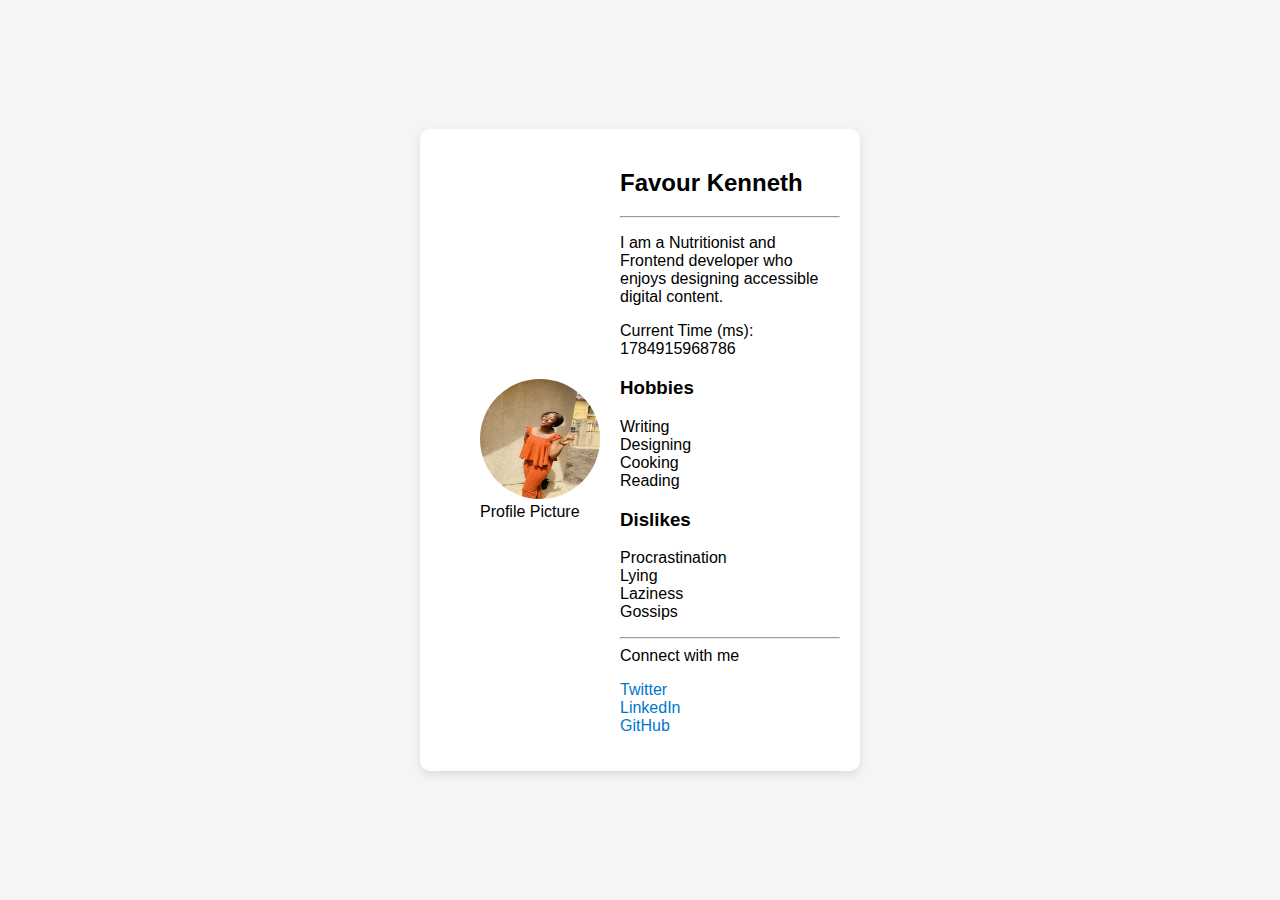
<file: index.html>
<!DOCTYPE html>
<html lang="en">
    <head>
        <meta charset="UTF-8">
        <meta name="viewport" content="width=device-width, initial-scale=1.0">
        <title>Profile Card</title>
        <link rel="stylesheet" href="style.css">
    </head>
    <body>
         <article data-testid="test-profile-card" class="profile-card">
    <figure>
      <img
        src="myphoto.jpg"
        alt="Profile picture of Favour Kenneth"
        data-testid="test-user-avatar"
      />

      <figcaption>Profile Picture</figcaption>
    </figure>
    <div class="profile-content">
    <header>
      <h2 data-testid="test-user-name">Favour Kenneth</h2>
    </header>
 <hr class="divider" aria-hidden="true"></hr>

     <p data-testid="test-user-bio"> I am a Nutritionist and Frontend developer who enjoys designing accessible digital content.</p>
     
     <div class="time-display"> Current Time (ms):
    <span data-testid="test-user-time"></span>
     </div>

    <section>
      <h3>Hobbies</h3>
      <ul data-testid="test-user-hobbies">
        <li>Writing</li>
        <li>Designing</li>
        <li>Cooking</li>
        <li>Reading</li>
      </ul>
    </section>

    <section>
      <h3>Dislikes</h3>
      <ul data-testid="test-user-dislikes">
        <li>Procrastination</li>
        <li>Lying</li>
        <li>Laziness</li>
        <li>Gossips</li>
        </ul>
    </section>
    <hr class="divider" aria-hidden="true"></hr>

    <div class="connect-title"> Connect with me</div>

    <nav aria-label="Social media profiles">
      <ul data-testid="test-user-social-links" class="social-links">
        <li>
          <a href="https://twitter.com/" target="_blank" rel="noopener noreferrer" data-testid="test-user-social-twitter" aria-label="Visit Twitter profile">Twitter</a>
        </li>
        <li>
          <a href="https://linkedin.com/" target="_blank" rel="noopener noreferrer" data-testid="test-user-social-linkedin" aria-label="Visit Linkedin profile">LinkedIn</a>
        </li>
        <li>
          <a href="https://github.com/" target="_blank" rel="noopener noreferrer" data-testid="test-user-social-github" aria-label="Visit GitHub profile">GitHub</a>
        </li>
      </ul>

    </nav>
    </div>
         </article>

        <script src="script.js"></script>
    </body>
</html>
</file>
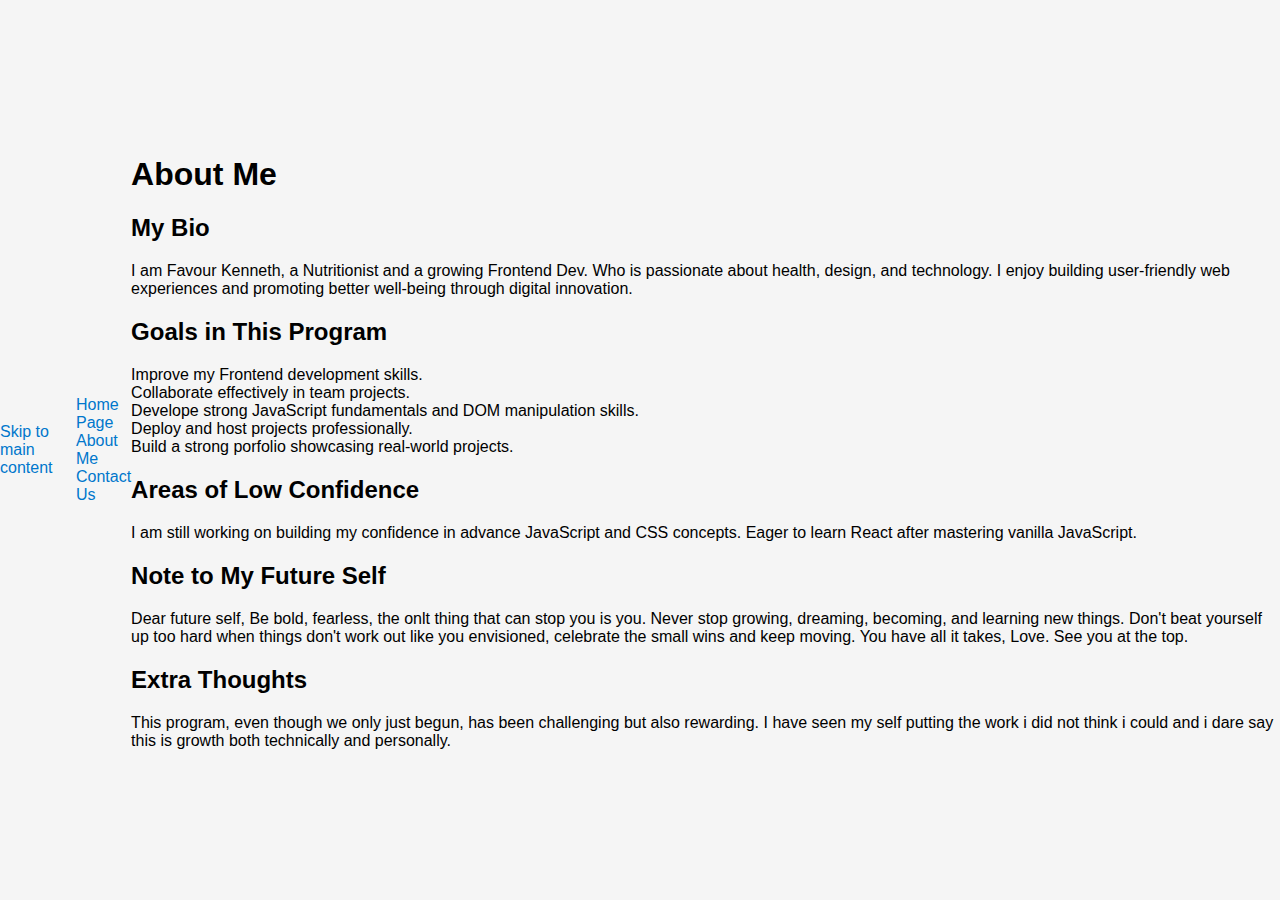
<file: about.html>
<!DOCTYPE html>
<html lang="en">
    <head>
        <meta charset="UTF-8">
        <meta name="viewport" content="width=device-width, initial-scale=1.0">
        <title>About Me</title>
        <link rel="stylesheet" href="style.css">
    </head>
    <body>
         <a href="#main-content" class="skip-link">Skip to main content</a>


     <nav aria-label="Main-Navigation">
        <ul class="main-nav">
          <li><a href="index.html" class="nav-link">Home Page</a></li>
          <li><a href="about.html" class="nav-link active">About Me</a></li>
          <li><a href="contact.html" class="nav-link">Contact Us</a></li>
        </ul>
      </nav>

      <main id="main-content" class="pages-container" data-testid="test-about-page">
         <h1 id="about">About Me</h1>
         
    <section id="about-section">
        <h2 >My Bio</h2>
        <p data-testid="test-about-bio"> I am Favour Kenneth, a Nutritionist and a growing Frontend Dev. Who is passionate about health, design, and technology. I enjoy building user-friendly web experiences and promoting better well-being through digital innovation.</p>
    </section>

     <section class="about-section">
        <h2>Goals in This Program</h2>
        <ul data-testid="test-abut-goals">
            <li>Improve my Frontend development skills.</li>
            <li>Collaborate effectively in team projects.</li>
            <li>Develope strong JavaScript fundamentals and DOM manipulation skills.</li>
            <li>Deploy and host projects professionally.</li>
            <li>Build a strong porfolio showcasing real-world projects.</li>
        </ul>
     </section>

     <section class="about-section">
        <h2>Areas of Low Confidence</h2>
        <p data-testid="test-about-confidence">I am still working on building my confidence in advance JavaScript and CSS concepts. Eager to learn React after mastering vanilla JavaScript.</p>
     </section>

     <section class="about-section">
        <h2>Note to My Future Self</h2>
        <p data-testid="test-about-future-note">
            Dear future self,
            Be bold, fearless, the onlt thing that can stop you is you. Never stop growing, dreaming, becoming, and learning new things. 
            Don't beat yourself up too hard when things don't work out like you envisioned, celebrate the small wins and keep moving.
            You have all it takes, Love.
            See you at the top.
        </p>
     </section>

     <section>
        <h2>Extra Thoughts</h2>
        <p data-testid="test-about-extra">
            This program, even though we only just begun, has been challenging but also rewarding. I have seen my self putting the work i did not think i could and i dare say this is growth both technically and personally.
        </p>
     </section>
      </main>

      <script src="script.js"></script>
    </body>
</html>
</file>
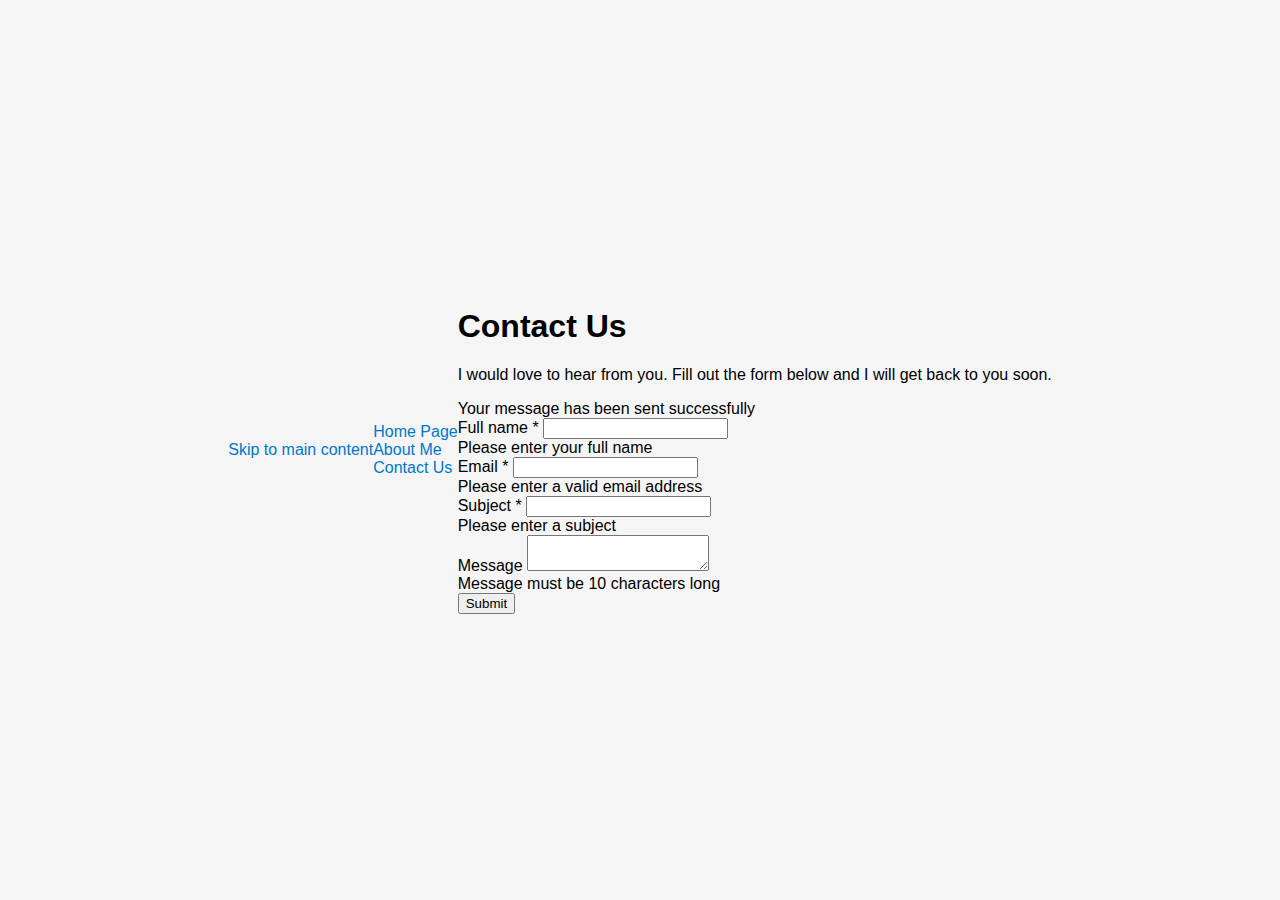
<file: contact.html>
<!DOCTYPE html>
<html lang="en">
    <head>
        <meta charset="UTF-8">
        <meta name="viewport" content="width=device-width, initial-scale=1.0">
        <title>Contact Us</title>
        <link rel="stylesheet" href="style.css">
    </head>
    <body>
        <a href="#main-content" class="skip-link">Skip to main content</a>

       <nav aria-label="Main-Navigation">
        <ul class="main-nav">
          <li><a href="index.html" class="nav-link">Home Page</a></li>
          <li><a href="about.html" class="nav-link active">About Me</a></li>
          <li><a href="contact.html" class="nav-link">Contact Us</a></li>
        </ul>
      </nav>

      <main id="main-content" class="pages-container">
        <section id="contact">
            <h1>Contact Us</h1>
            <p class="contact-intro">I would love to hear from you. Fill out the form below and I will get back to you soon.</p>

            <div class="success-message" data-testid="test-contact-success">
                Your message has been sent successfully
            </div> 

            <form id="contactForm" novalidate>

                <div class="form-group">
                    <label for="contactName">
                        Full name
                        <span class="required" aria-label="required">*</span>
                    </label>
                    <input 
                    type="text" 
                    id="contactName" 
                    name="fullName" 
                    data-testid="test-contact-name" 
                    required 
                    aria-required="true" 
                    aria-describedby="nameError"/>
                <div 
                id="nameError" 
                data-testid="test-contact-error-name" 
                class="error-message" 
                role="alert">
                    Please enter your full name
                </div>
            </div>

                <div class="form-group">
                    <label for="contactEmail">
                        Email
                        <span class="required" aria-label="required">*</span>
                    </label>
                    <input
                    type="email"
                    id="contactEmail"
                    name="email"
                    data-testid="test-contact-email" required
                    aria-required="true"
                    aria-describedby="emailError"/>
                    <div 
                    id="emailError" 
                    data-testid="test-contact-error-email"
                    class="error-message" 
                    role="alert">
                Please enter a valid email address
                </div>
            </div>

                <div class="form-group">
                    <label for="contactSubject">
                        Subject
                        <span class="required" aria-label="required">*</span>
                    </label>
                    <input
                    type="text" 
                    id="contactSubject" 
                    name="subject" 
                    data-testid="test-contact-subject"
                    required aria-required="true" 
                    aria-describedby="subjectError"/>
                 <div
                 id="subject" 
                 data-testid="test-contact-error-subject" 
                 class="error-message" 
                 role="alert"
                >
                Please enter a subject
              </div>
            </div>

            <div class="form-group">
                <label for="contactMessage">
                    Message
                    <span class="required" aria-label="required"></span>
                </label>
                <textarea 
                id="contactMessage" 
                name="message" 
                data-testid="test-contact-message" 
                required 
                ariea-required="true" 
                aria-describedby="messageError">
                </textarea>
                <div 
                id="messageError" 
                data-testid="test-contact-error-message" 
                class="error-message" 
                role="alert">
              Message must be 10 characters long    
              </div>
            </div>


            <button type="submit" data-testid="test-contact-submit">
                Submit
            </button>
            </form>
        </section>
      </main>

       <script src="script.js"></script>
      </body>
</html>
</file>
<file: style.css>
body {
  font-family: Arial, sans-serif;
  background-color: #f5f5f5;
  display: flex;
  justify-content: center;
  align-items: center;
  height: 100vh;
  margin: 0;
}

article {
  background-color: white;
  border-radius: 10px;
  box-shadow: 0 4px 10px rgba(0,0,0,0.1);
  padding: 20px;
  max-width: 400px;
  width: 90%;
  text-align: center;
}

img {
  width: 120px;
  height: 120px;
  border-radius: 50%;
}

ul {
  list-style-type: none;
  padding: 0;
}

a {
  text-decoration: none;
  color: #0077cc;
}
a:hover {
  text-decoration: underline;
}

@media (min-width: 768px) {
  article {
    display: flex;
    flex-direction: row;
    align-items: center;
    text-align: left;
  }
  figure {
    margin-right: 20px;
  }
}
</file>
